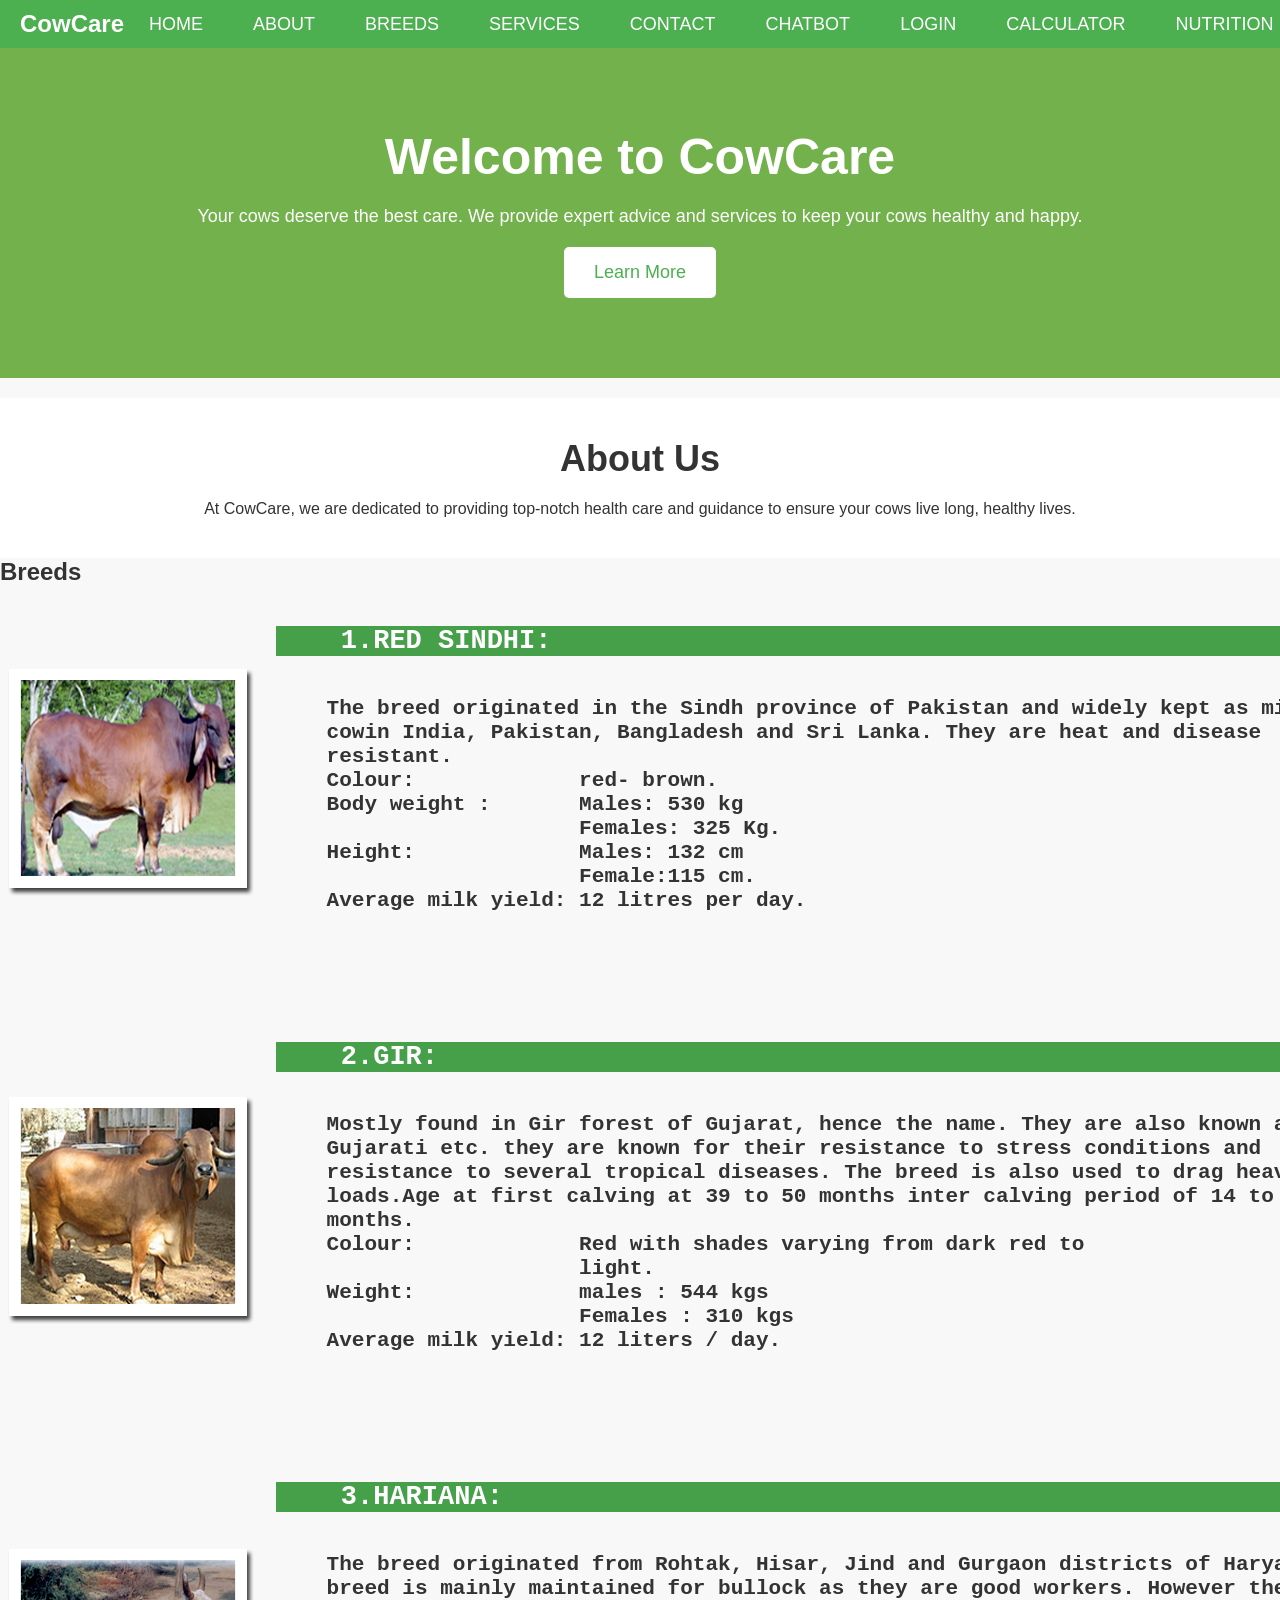
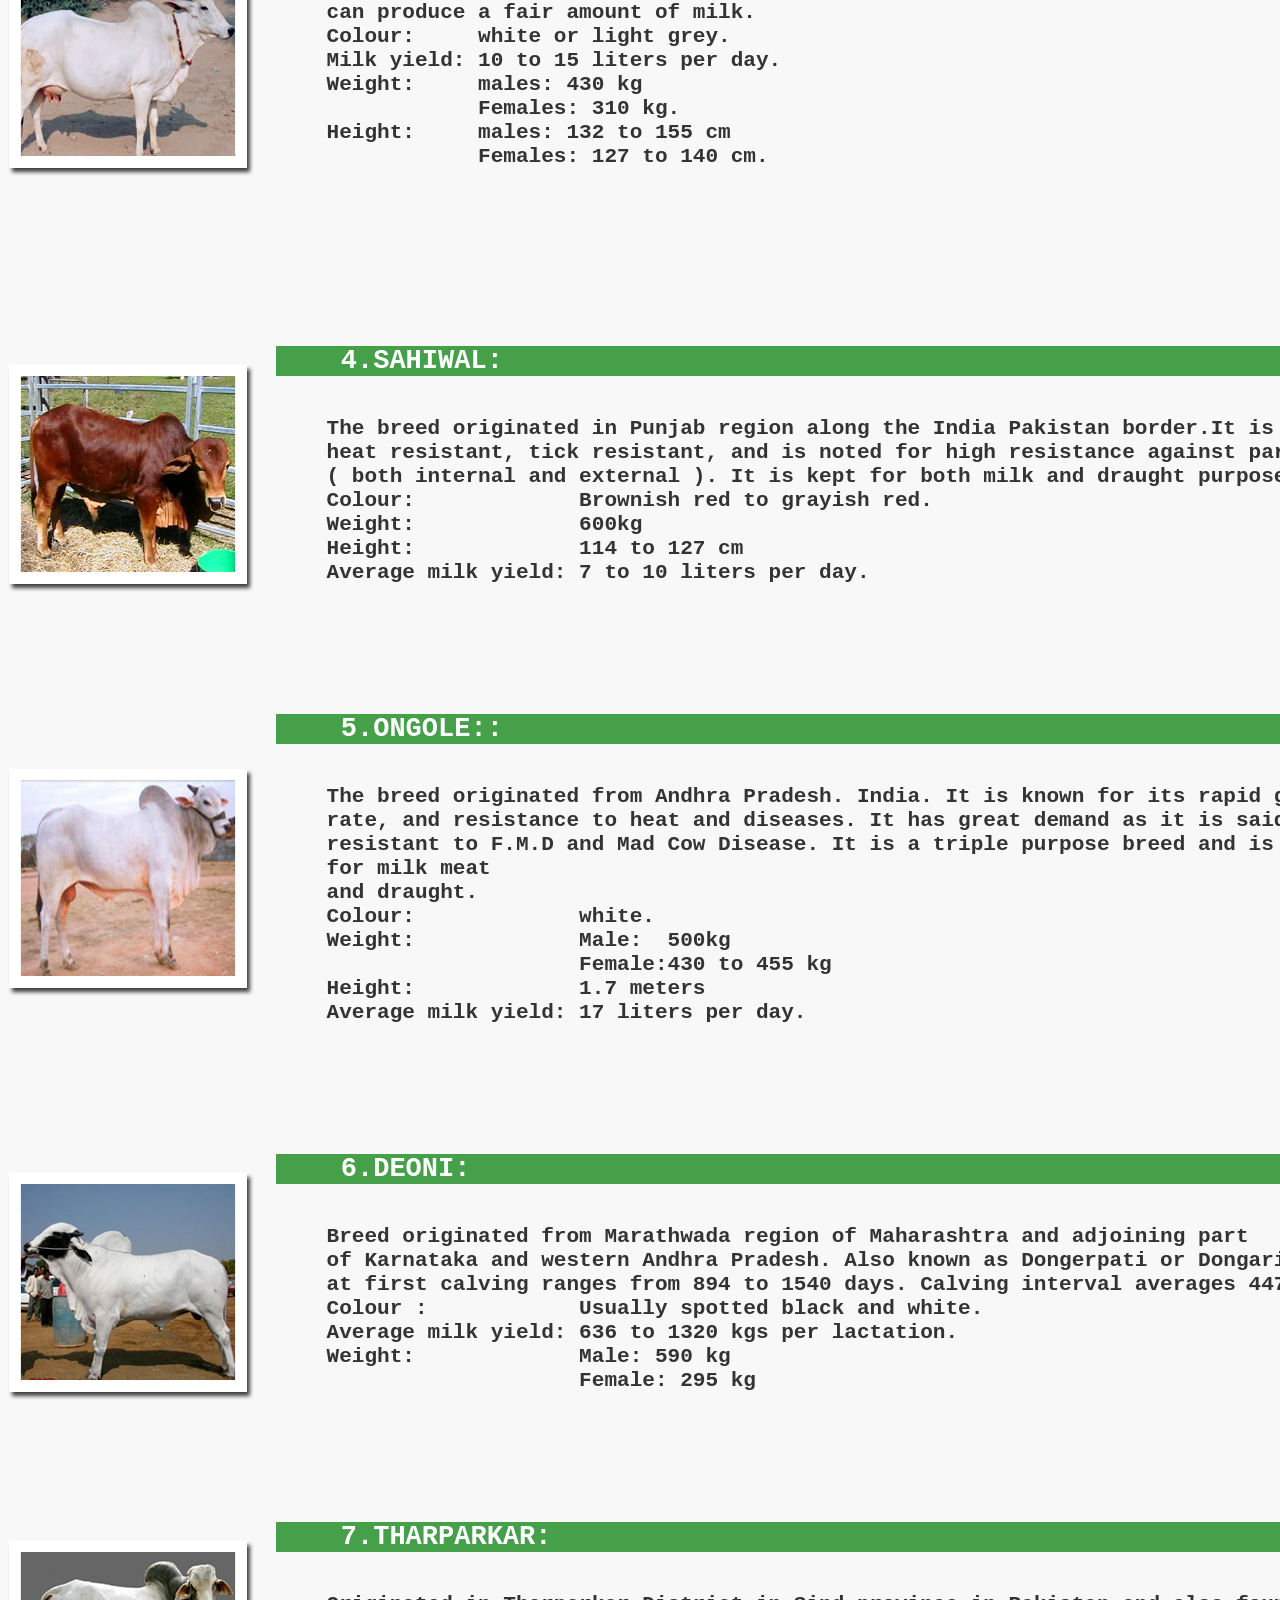
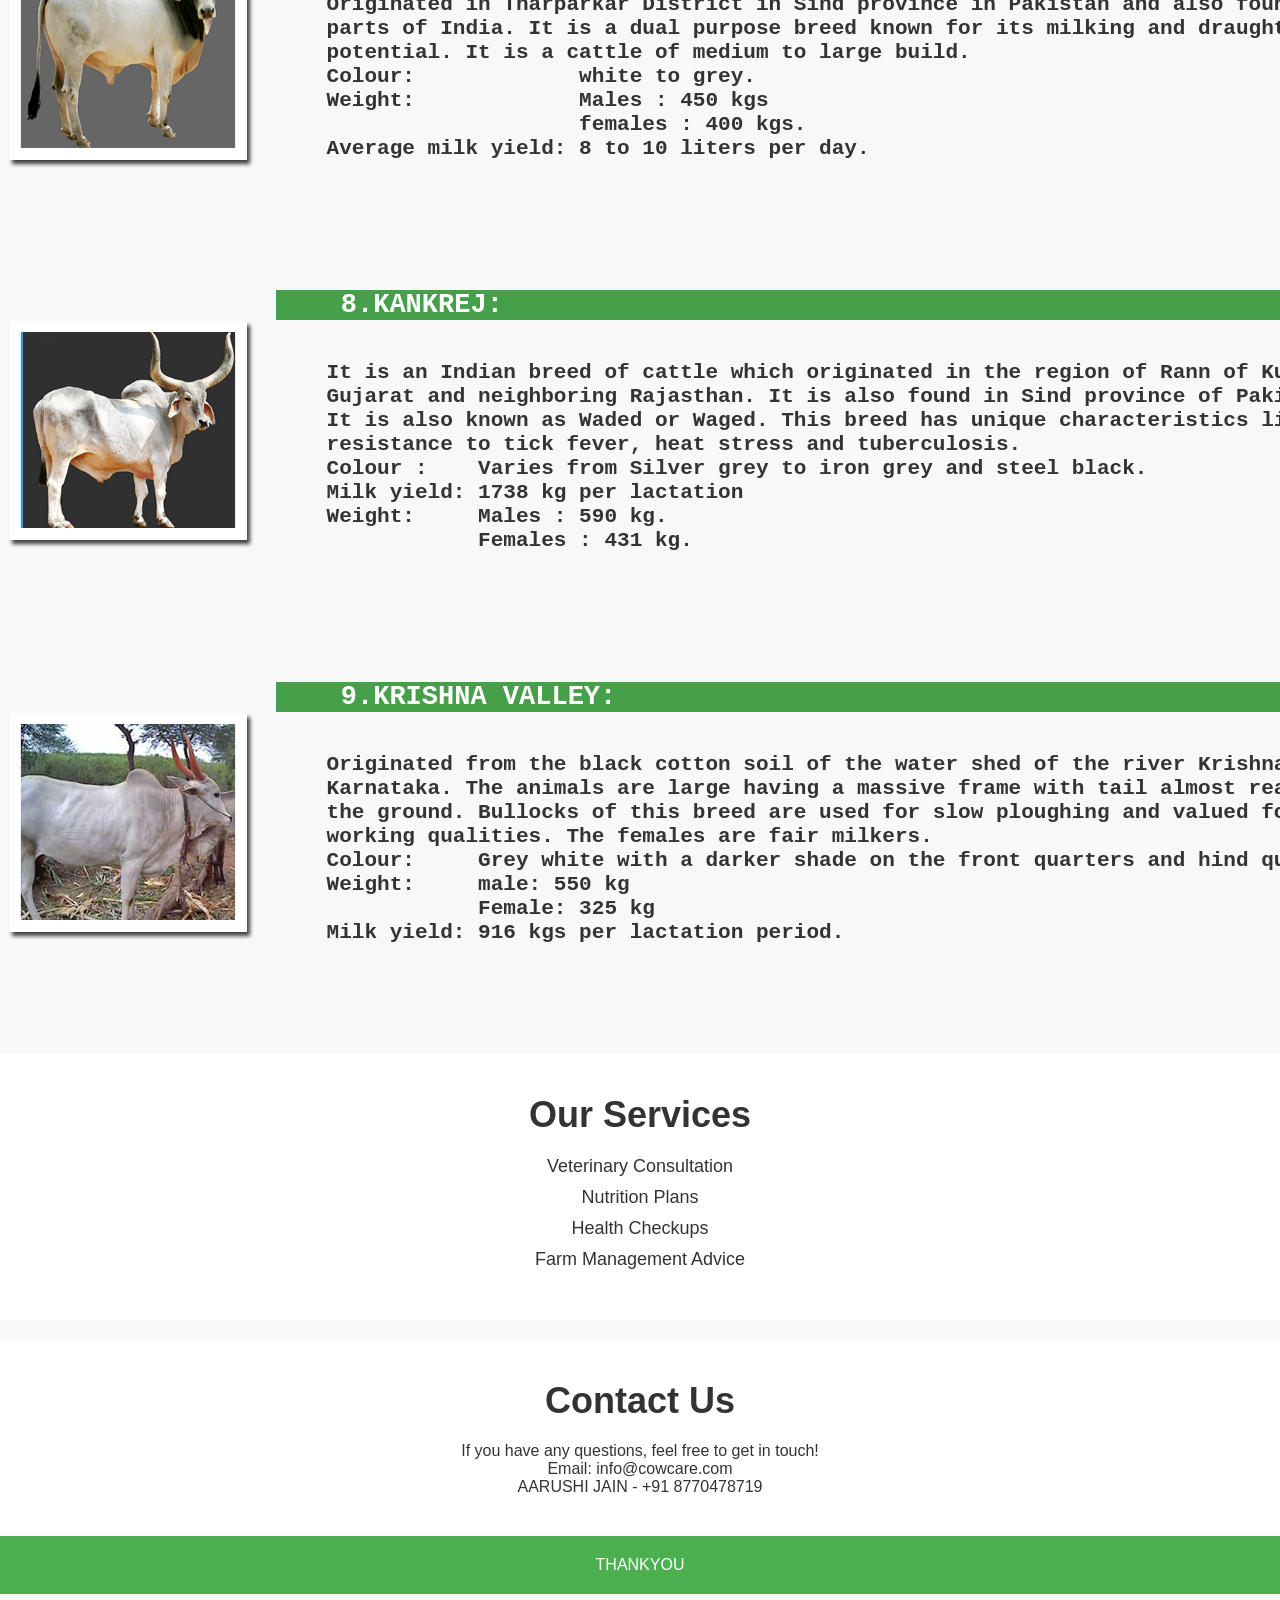
<file: index.html>
<!DOCTYPE html>
<html lang="en">
<head>
    <meta charset="UTF-8">
    <meta name="viewport" content="width=device-width, initial-scale=1.0">
    <title>CowCare - Care for Your Cows</title>
    <link rel="stylesheet" href="style.css">
    <link rel="indexask" href="indexask.html">
    <link rel="indexcal" href="indexcal.html">
    <link rel="indexnutri" href="indexnutri.html">

</head>
<body>

    <!-- Navigation Bar -->
    <nav class="navbar">
        <div class="logo">
            <h2>CowCare</h2>
        </div>
        <ul class="nav-links">
        
            <li><a href="#home">HOME</a></li>
            <li><a href="#about">ABOUT</a></li>
            <li><a href="#Breeds">BREEDS</a></li>
            <li><a href="#services">SERVICES</a></li>
            <li><a href="#contact">CONTACT</a></li>
            <li><a href="https://cdn.botpress.cloud/webchat/v2.3/shareable.html?configUrl=https://files.bpcontent.cloud/2025/03/28/13/20250328132633-XKTXO8H1.json">CHATBOT</a></li>
            <li><a href="indexreg.html" class="btn-grey"><i class="fa fa-user fa-fw"></i>LOGIN</a>
            <i class="fa fa-user fa-fw"></i></li>
            <li><a href="indexcal.html" class="btn-grey"><i class="fa fa-user fa-fw"></i>CALCULATOR</a>
            <i class="fa fa-user fa-fw"></i></li>
            <li><a href="indexnutri.html" class="btn-grey"><i class="fa fa-user fa-fw"></i>NUTRITION</a>
                <i class="fa fa-user fa-fw"></i></li>
            
        </ul>
    </nav>

    <!-- Home Section -->
    <section id="home" class="hero">
        <h1>Welcome to CowCare</h1>
        <p>Your cows deserve the best care. We provide expert advice and services to keep your cows healthy and happy.</p>
        <button onclick="window.location.href='#services'">Learn More</button>
    </section>

    <!-- About Section -->
    <section id="about" class="about">
        <h2>About Us</h2>
        <p>At CowCare, we are dedicated to providing top-notch health care and guidance to ensure your cows live long, healthy lives.</p>
    </section>
     
    <!-- Breeds Section -->
    <section id="Breeds" class="Breeds">
        <h1>Breeds</h1>
    </section>

    <pre><div class="container">
    <img src=      "red sindhi.png" alt="Red Sindhi">
        <div class="text">
            <h2><b>    1.RED SINDHI: </b> </h2>         
                <h3>    The breed originated in the Sindh province of Pakistan and widely kept as milch    
    cowin India, Pakistan, Bangladesh and Sri Lanka. They are heat and disease 
    resistant.
    Colour:             red- brown.     
    Body weight :       Males: 530 kg  
                        Females: 325 Kg.
    Height:             Males: 132 cm  
                        Female:115 cm. 
    Average milk yield: 12 litres per day. </h3>
     
        </div>
    </div>
    </pre>
    
    <pre><div class="container">
        <img src=      "gir.png" alt="Gir"> 
            <div class="text">
                <h2><b>    2.GIR: </b> </h2>         
                <h3>    Mostly found in Gir forest of Gujarat, hence the name. They are also known as Desan,
    Gujarati etc. they are known for their resistance to stress conditions and 
    resistance to several tropical diseases. The breed is also used to drag heavy 
    loads.Age at first calving at 39 to 50 months inter calving period of 14 to 18 
    months. 
    Colour:             Red with shades varying from dark red to 
                        light. 
    Weight:             males : 544 kgs  
                        Females : 310 kgs 
    Average milk yield: 12 liters / day.  </h3>
         
            </div>
        </div>
        </pre>
    
    <pre><div class="container">
        <img src=      "hariana.png" alt="Hariana"> 
            <div class="text">
                <h2><b>    3.HARIANA: </b> </h2>         
                <h3>    The breed originated from Rohtak, Hisar, Jind and Gurgaon districts of Haryana. The 
    breed is mainly maintained for bullock as they are good workers. However the females 
    can produce a fair amount of milk. 
    Colour:     white or light grey. 
    Milk yield: 10 to 15 liters per day. 
    Weight:     males: 430 kg  
                Females: 310 kg. 
    Height:     males: 132 to 155 cm 
                Females: 127 to 140 cm.

                    </h3>
             
         </div>
        </div>
        </pre>

    <pre><div class="container">
        <img src=      "sahiwal2.png" alt="Sahiwal"> 
            <div class="text">
                <h2><b>    4.SAHIWAL: </b> </h2>         
                <h3>    The breed originated in Punjab region along the India Pakistan border.It is 
    heat resistant, tick resistant, and is noted for high resistance against parasites 
    ( both internal and external ). It is kept for both milk and draught purpose. 
    Colour:             Brownish red to grayish red.
    Weight:             600kg 
    Height:             114 to 127 cm 
    Average milk yield: 7 to 10 liters per day. </h3>
                 
                    </div>
                </div>
                </pre>

     <pre><div class="container">
        <img src=      "ongole2.png" alt="Ongole"> 
            <div class="text">
                <h2><b>    5.ONGOLE:: </b> </h2>         
                <h3>    The breed originated from Andhra Pradesh. India. It is known for its rapid growth
    rate, and resistance to heat and diseases. It has great demand as it is said to be 
    resistant to F.M.D and Mad Cow Disease. It is a triple purpose breed and is reared 
    for milk meat
    and draught. 
    Colour:             white. 
    Weight:             Male:  500kg  
                        Female:430 to 455 kg 
    Height:             1.7 meters 
    Average milk yield: 17 liters per day. </h3>
                 
                    </div>
                </div>
                </pre>

            
    <pre><div class="container">
        <img src=      "deoni2.png" alt="Deoni"> 
            <div class="text">
                <h2><b>    6.DEONI:  </b> </h2>         
                <h3>    Breed originated from Marathwada region of Maharashtra and adjoining part 
    of Karnataka and western Andhra Pradesh. Also known as Dongerpati or Dongari. Age 
    at first calving ranges from 894 to 1540 days. Calving interval averages 447 days.  
    Colour :            Usually spotted black and white. 
    Average milk yield: 636 to 1320 kgs per lactation. 
    Weight:             Male: 590 kg 
                        Female: 295 kg </h3>
                         
                </div>
            </div>
        </pre>

    <pre><div class="container">
        <img src=      "tharparkar.png" alt="Tharparkar"> 
            <div class="text">
                <h2><b>    7.THARPARKAR:  </b> </h2>         
                <h3>    Originated in Tharparkar District in Sind province in Pakistan and also found in 
    parts of India. It is a dual purpose breed known for its milking and draught 
    potential. It is a cattle of medium to large build. 
    Colour:             white to grey. 
    Weight:             Males : 450 kgs 
                        females : 400 kgs. 
    Average milk yield: 8 to 10 liters per day. </h3>
                                 
             </div>
          </div>
        </pre>

    <pre><div class="container">
        <img src=      "kankrej.png" alt="Kankrej"> 
            <div class="text">
                <h2><b>    8.KANKREJ: </b> </h2>         
                <h3>    It is an Indian breed of cattle which originated in the region of Rann of Kutch in
    Gujarat and neighboring Rajasthan. It is also found in Sind province of Pakistan.
    It is also known as Waded or Waged. This breed has unique characteristics like 
    resistance to tick fever, heat stress and tuberculosis. 
    Colour :    Varies from Silver grey to iron grey and steel black. 
    Milk yield: 1738 kg per lactation 
    Weight:     Males : 590 kg. 
                Females : 431 kg.</h3>
                             
                </div>
            </div>
        </pre>

    <pre><div class="container">
        <img src=      "krishnavalley.png" alt="krishnavalley"> 
            <div class="text">
                <h2><b>    9.KRISHNA VALLEY:  </b> </h2>         
                <h3>    Originated from the black cotton soil of the water shed of the river Krishna in 
    Karnataka. The animals are large having a massive frame with tail almost reaching  
    the ground. Bullocks of this breed are used for slow ploughing and valued for good 
    working qualities. The females are fair milkers. 
    Colour:     Grey white with a darker shade on the front quarters and hind quarters. 
    Weight:     male: 550 kg 
                Female: 325 kg 
    Milk yield: 916 kgs per lactation period. </h3>
                                 
                    </div>
                </div>
            </pre>

                        
    <!-- Services Section -->
    <section id="services" class="services">
        <h2>Our Services</h2>
        <ul>
            <li>Veterinary Consultation</li>
            <li>Nutrition Plans</li>
            <li>Health Checkups</li>
            <li>Farm Management Advice</li>
        </ul>
    </section>
   
    <!-- Contact Section -->
    <section id="contact" class="contact">
        <h2>Contact Us</h2>
        <p>If you have any questions, feel free to get in touch!</p>
        <p>Email: info@cowcare.com</p>
        <p>AARUSHI JAIN - +91 8770478719</p>
    </section>

    <!-- Footer -->
    <footer>
        <p>THANKYOU</p>
    </footer>

    <script src="script.js"></script>
    <!DOCTYPE html>

</body>
</html>
</file>
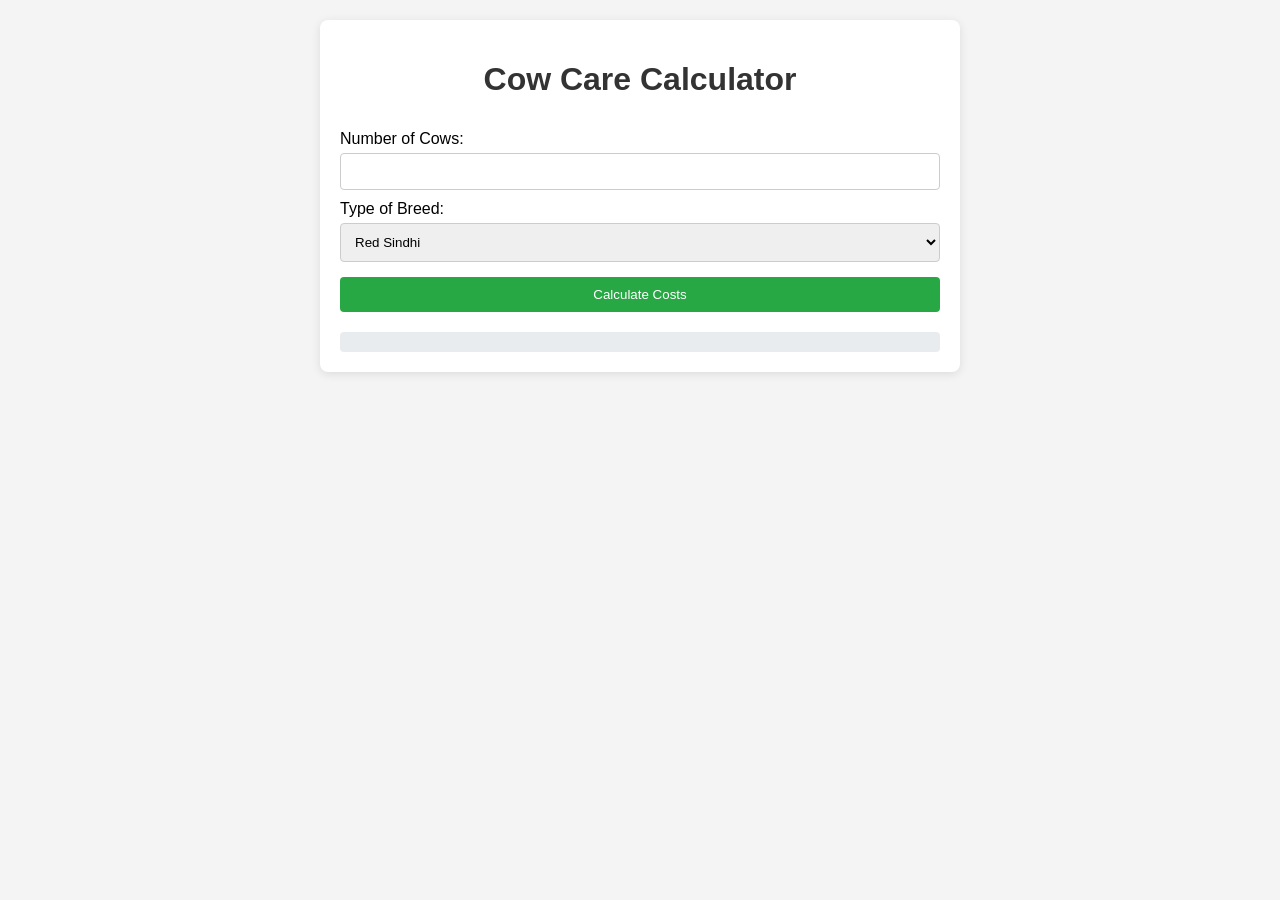
<file: indexcal.html>
<!DOCTYPE html>
<html lang="en">
<head>
    <meta charset="UTF-8">
    <meta name="viewport" content="width=device-width, initial-scale=1.0">
    <title>Cow Care Calculator</title>
    <link rel="stylesheet" href="stylecal.css"> <!-- Link to CSS for styling -->
</head>
<body>
    <div class="container">
        <h1>Cow Care Calculator</h1>
        
        <form id="cowCareForm">
            <label for="numCows">Number of Cows:</label>
            <input type="number" id="numCows" name="numCows" required>

            <label for="breedType">Type of Breed:</label>
            <select id="breedType" name="breedType">
                <option value="Red Sindhi">Red Sindhi</option>
                <option value="Gir">Gir</option>
                <option value="Hariana">Hariana</option>
                <option value="Sahiwal">Sahiwal</option>
                <option value="Ongole">Ongole</option>
                <option value="Deoni">Deoni</option>
                <option value="Tharparkar">Tharparkar</option>
                <option value="Kankrej">Kankrej</option>
                <option value="krishnavalley">Krishna valley</option>
            </select>

            <button type="button" onclick="calculateCosts()">Calculate Costs</button>
        </form>

        <div id="results"></div>
    </div>

    <script src="scriptcal.js"></script> <!-- Link to JavaScript file -->
</body>
</html>
</file>
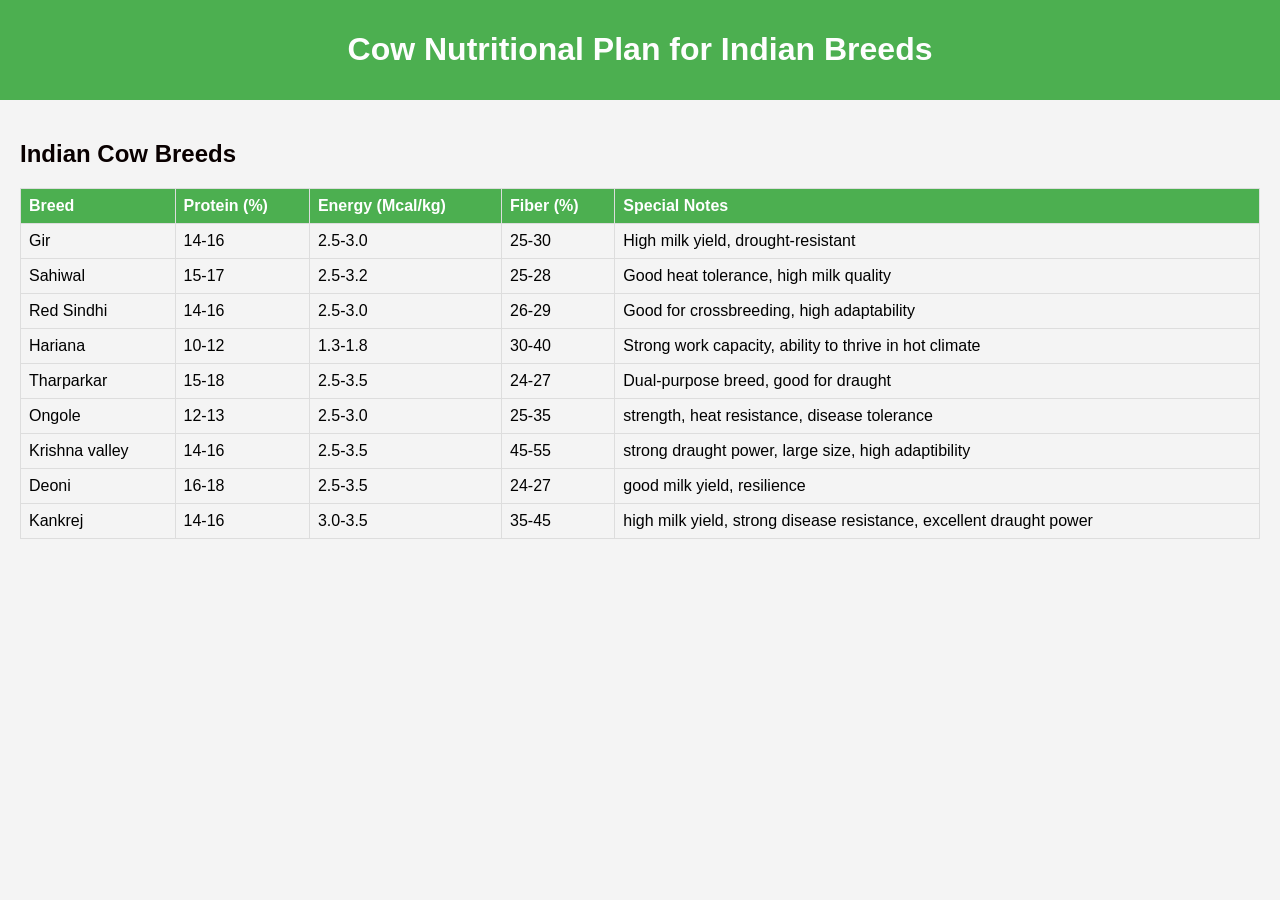
<file: indexnutri.html>
<!DOCTYPE html>
<html lang="en">
<head>
    <meta charset="UTF-8">
    <meta name="viewport" content="width=device-width, initial-scale=1.0">
    <title>Cow Nutritional Plan for Indian Breeds</title>
    <link rel="stylesheet" href="stylenutri.css">
</head>
<body>
    <header>
        <h1>Cow Nutritional Plan for Indian Breeds</h1>
    </header>
    <main>
        <section class="breed-info">
            <h2>Indian Cow Breeds</h2>
            <table>
                <thead>
                    <tr>
                        <th>Breed</th>
                        <th>Protein (%)</th>
                        <th>Energy (Mcal/kg)</th>
                        <th>Fiber (%)</th>
                        <th>Special Notes</th>
                    </tr>
                </thead>
                <tbody>
                    <tr>
                        <td>Gir</td>
                        <td>14-16</td>
                        <td>2.5-3.0</td>
                        <td>25-30</td>
                        <td>High milk yield, drought-resistant</td>
                    </tr>
                    <tr>
                        <td>Sahiwal</td>
                        <td>15-17</td>
                        <td>2.5-3.2</td>
                        <td>25-28</td>
                        <td>Good heat tolerance, high milk quality</td>
                    </tr>
                    <tr>
                        <td>Red Sindhi</td>
                        <td>14-16</td>
                        <td>2.5-3.0</td>
                        <td>26-29</td>
                        <td>Good for crossbreeding, high adaptability</td>
                    </tr>
                    <tr>
                        <td>Hariana</td>
                        <td>10-12</td>
                        <td>1.3-1.8</td>
                        <td>30-40</td>
                        <td>Strong work capacity, ability to thrive in hot climate</td>
                    </tr>
                    <tr>
                        <td>Tharparkar</td>
                        <td>15-18</td>
                        <td>2.5-3.5</td>
                        <td>24-27</td>
                        <td>Dual-purpose breed, good for draught</td>
                    </tr>
                    <tr>
                        <td>Ongole</td>
                        <td>12-13</td>
                        <td>2.5-3.0</td>
                        <td>25-35</td>
                        <td>strength, heat resistance, disease tolerance</td>
                    </tr>
                    <tr>
                        <td>Krishna valley</td>
                        <td>14-16</td>
                        <td>2.5-3.5</td>
                        <td>45-55</td>
                        <td>strong draught power, large size, high adaptibility</td>
                    </tr>
                    <tr>
                        <td>Deoni</td>
                        <td>16-18</td>
                        <td>2.5-3.5</td>
                        <td>24-27</td>
                        <td>good milk yield, resilience</td>
                    </tr>
                    <tr>
                        <td>Kankrej</td>
                        <td>14-16</td>
                        <td>3.0-3.5</td>
                        <td>35-45</td>
                        <td>high milk yield, strong disease resistance, excellent draught power</td>
                    </tr>
                    
                </tbody>
            </table>
        </section>
    
    
</body>
</html>
</file>
<file: style.css>
* {
    margin: 0;
    padding: 0;
    box-sizing: border-box;
}

/* Body and basic layout */
body {
    font-family: Arial, sans-serif;
    background-color: #f8f8f8;
    color: #333;
}

a {
    text-decoration: none;
    color: inherit;
}

/* Navigation Bar */
.navbar {
    display: flex;
    justify-content: space-between;
    align-items: center;
    background-color: #4CAF50;
    padding: 10px 20px;
}

.navbar .logo h2 {
    color: white;
    font-size: 24px;
}

.nav-links {
    list-style-type: none;
    display: flex;
}

.nav-links li {
    margin: 0 15px;
}

.nav-links li a {
    color: white;
    font-size: 18px;
    padding: 5px 10px;
}

.nav-links li a:hover {
    background-color: #45a049;
    border-radius: 5px;
}

/* Hero Section */
.hero {
    background-color: #72b14b;
    color: white;
    text-align: center;
    padding: 80px 20px;
}

.hero h1 {
    font-size: 50px;
}

.hero p {
    font-size: 18px;
    margin: 20px 0;
}

.hero button {
    padding: 15px 30px;
    font-size: 18px;
    background-color: #fff;
    color: #4CAF50;
    border: none;
    border-radius: 5px;
    cursor: pointer;
}

.hero button:hover {
    background-color: #45a049;
    color: white;
}

/* About Section */
.about, .services, .contact {
    padding: 40px 20px;
    text-align: center;
    background-color: #fff;
    margin-top: 20px;
}

/* Breeds Section */
.about h2, .services h2, .contact h2 {
    font-size: 36px;
    margin-bottom: 20px;  
}
.container {
    display: flex;
    align-items: center;
}
.container img {
    width: 22%; 
    height: auto;
}
.container .text {
    margin-left: 20px;
    font-size: 18px;
}
.container  .text  h2 {
    background-color: #45a049;
    color: white;
}

.about h2, .services h2, .contact h2 {
    font-size: 36px;
    margin-bottom: 20px;
}

/* Services Section */
.services ul {
    list-style-type: none;
    font-size: 18px;
}

.services li {
    margin: 10px 0;
}

/* Footer */
footer {
    background-color: #4CAF50;
    color: white;
    text-align: center;
    padding: 20px 0;
}
</file>
<file: stylecal.css>
body {
    font-family: Arial, sans-serif;
    background-color: #f4f4f4;
    margin: 0;
    padding: 20px;
}

.container {
    max-width: 600px;
    margin: auto;
    background: white;
    padding: 20px;
    border-radius: 8px;
    box-shadow: 0 2px 10px rgba(0, 0, 0, 0.1);
}

h1 {
    text-align: center;
    color: #333;
}

form {
    display: flex;
    flex-direction: column;
}

label {
    margin: 10px 0 5px;
}

input[type="number"],
select {
    padding: 10px;
    border: 1px solid #ccc;
    border-radius: 4px;
}

button {
    margin-top: 15px;
    padding: 10px;
    background-color: #28a745;
    color: white;
    border: none;
    border-radius: 4px;
    cursor: pointer;
}

button:hover {
    background-color: #218838;
}

#results {
    margin-top: 20px;
    padding: 10px;
    background-color: #e9ecef;
    border-radius: 4px;
}
</file>
<file: stylenutri.css>
body {
    font-family: Arial, sans-serif;
    margin: 0;
    padding: 0;
    background-color: #f4f4f4;
}

header {
    background: #4CAF50;
    color: white;
    padding: 10px 0;
    text-align: center;
}

main {
    padding: 20px;
}

h1 {
    color: #fefefe;
}
h2 {
    color: #090000;
}

.nutritional-info, .feeding-schedule {
    background: white;
    border-radius: 5px;
    box-shadow: 0 2px 5px rgba(0, 0, 0, 0.1);
    margin-bottom: 20px;
    padding: 20px;
}

ul {
    list-style-type: none;
    padding: 0;
}

table {
    width: 100%;
    border-collapse: collapse;
}

th, td {
    border: 1px solid #ddd;
    padding: 8px;
    text-align: left;
}

th {
    background-color: #4CAF50;
    color: white;
}

footer {
    text-align: center;
    padding: 10px 0;
    background: #333;
    color: white;
    position: relative;
    bottom: 0;
    width: 100%;
}
</file>
